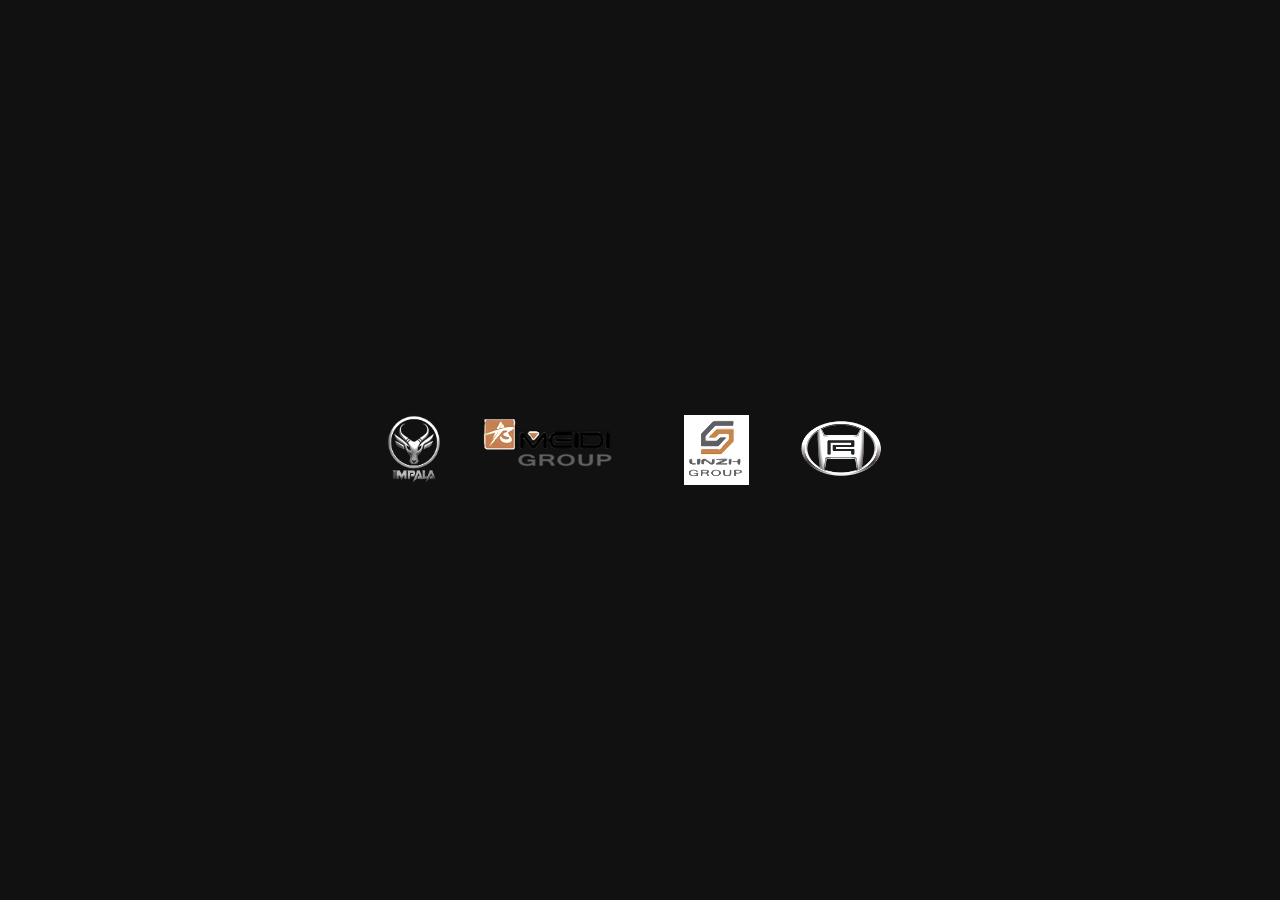
<file: events.html>
<!DOCTYPE html>
<html lang="en">
<head>
    <meta charset="UTF-8">
    <meta name="viewport" content="width=device-width, initial-scale=1.0">
    <title>Events & News - IMPALA INTERNATIONAL</title>
    <link rel="stylesheet" href="style.css">
</head>
<body>

    <div id="pagePreloader">
        <div class="logo-animation-container">
            <img src="images/impala-logo-silver.png" alt="IMPALA Logo">
            <img src="images/meidi-group-logo.png" alt="MEIDI Group">
            <img src="images/linzi-group-logo.png" alt="LINZI Group">
            <img src="images/r2-logo.png" alt="R2 Partner">
        </div>
    </div>
    <header>
        <a href="index.html" class="logo">
            <img src="images/impala-logo-silver.png" alt="IMPALA International Logo">
        </a>
        <nav>
            <ul>
                <li><a href="index.html">Home</a></li>
                <li><a href="about.html">About Us</a></li>
                <li><a href="products.html">Products Lines</a></li>
                <li><a href="events.html" class="active">Events & News</a></li> <li><a href="contact.html">Contact</a></li>
            </ul>
        </nav>
    </header>

    <main class="container">

        <section class="video-section" style="margin-top: 60px;">
            <h2 class="section-title">Latest Event Highlights</h2>
            
            <div class="video-container">
                <iframe 
                    src="https://www.youtube.com/embed/YOUR_VIDEO_ID_HERE?autoplay=1&mute=1&loop=1&playlist=YOUR_VIDEO_ID_HERE&controls=0&modestbranding=1" 
                    title="IMPALA Event Highlight" 
                    allow="autoplay; encrypted-media; gyroscope; picture-in-picture" 
                    allowfullscreen>
                </iframe>
            </div>
        </section>

        <section class="action-section">
            <h2 class="section-title" style="margin-top: 60px;">Get More Information</h2>
            
            <div class="action-grid">
                
                <div class="action-box animate-slide-up delay-1">
                    <a href="Company-pfofile-IMPALA.pdf" target="_blank">
                        <span class="icon">📄</span>
                        Download Company Profile
                    </a>
                </div>
                
                <div class="action-box animate-slide-up delay-2">
                    <a href="Company_Flyer.pdf" target="_blank">
                        <span class="icon">📇</span>
                        Download Product Flyer
                    </a>
                </div>
                
                <div class="action-box animate-slide-up delay-3">
                    <a href="https://www.impalainternational.com" target="_blank">
                        <span class="icon">🌐</span>
                        Visit Official Website
                    </a>
                </div>
                
            </div>
        </section>

    </main>

    <footer>
        <p>&copy; 2024 IMPALA INTERNATIONAL. All Rights Reserved.</p>
    </footer>

    <script>
        // --- PRELOADER SCRIPT (لإخفاء شاشة التحميل) ---
        function initializePagePreloader() {
            const preloader = document.getElementById('pagePreloader');
            const animationDuration = 2500; // مدة حركة البريلودر
            
            setTimeout(() => {
                preloader.style.opacity = '0';
                setTimeout(() => {
                    preloader.style.display = 'none';
                    // تم إلغاء دالة المقدمة من هنا
                }, 1000); // مدة الاختفاء التدريجي
            }, animationDuration);
        }

        // يبدأ كل شيء عندما يكون هيكل الصفحة جاهزاً
        document.addEventListener("DOMContentLoaded", initializePagePreloader);
    </script>
</body>
</html>
</file>
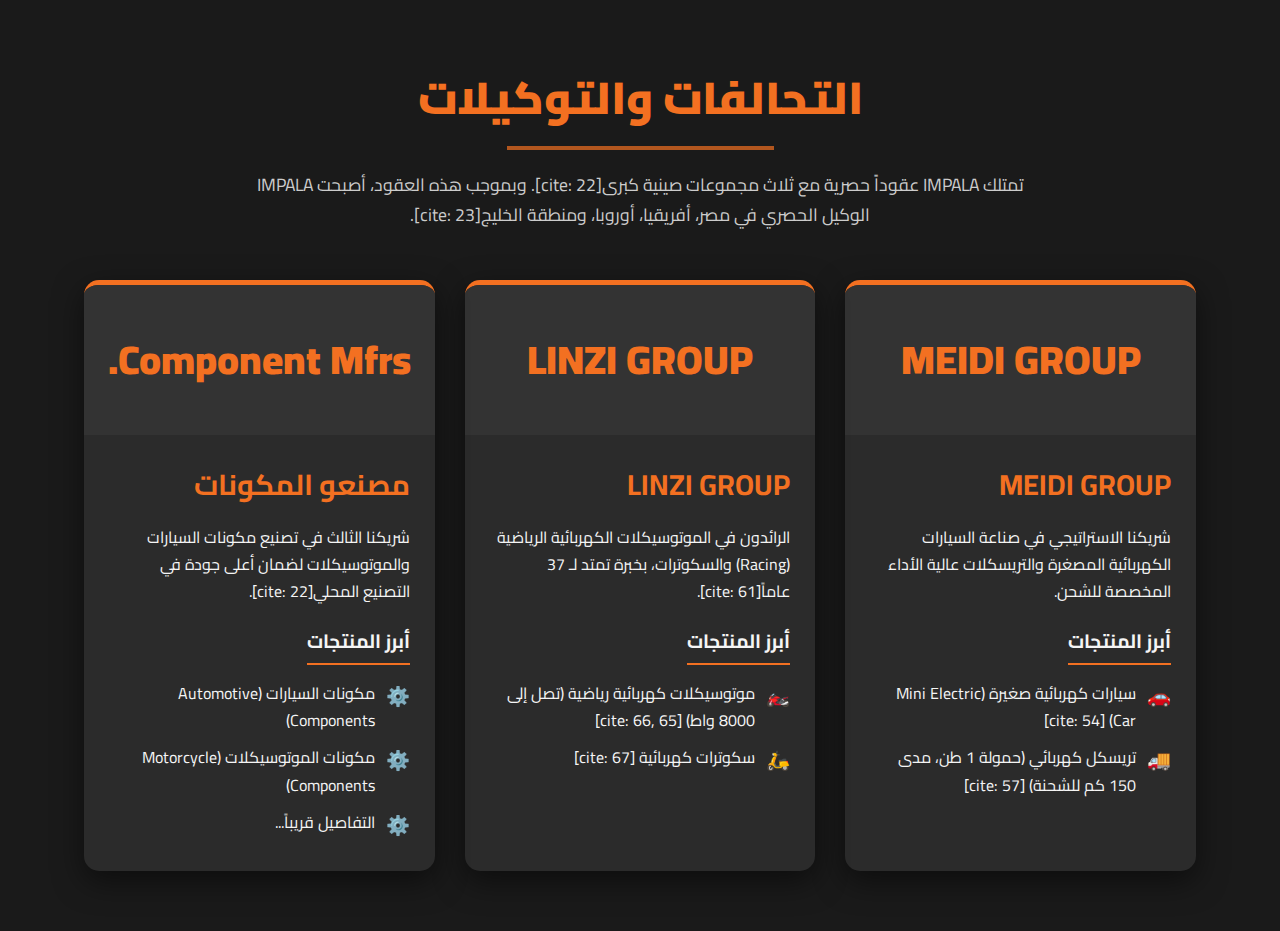
<file: IMPALA.html>
<!DOCTYPE html>
<html lang="ar" dir="rtl">
<head>
    <meta charset="UTF-8">
    <meta name="viewport" content="width=device-width, initial-scale=1.0">
    <title>التحالفات - IMPALA International</title>
    
    <link rel="preconnect" href="https.googleapis.com">
    <link rel="preconnect" href="https://gstatic.com" crossorigin>
    <link href="https://fonts.googleapis.com/css2?family=Cairo:wght@400;700;900&display=swap" rel="stylesheet">

    <style>
        /* ========================================
        CSS STYLES - تصميم مستوحى من بروفايل IMPALA
        ========================================
        */

        :root {
            /* الألوان الأساسية المستوحاة من البروفايل */
            --primary-orange: #f37021; /* اللون البرتقالي الساطع من البروفايل */
            --dark-bg: #1a1a1a;       /* خلفية داكنة (بديل للأسود) */
            --card-bg: #2b2b2b;       /* لون خلفية البطاقات */
            --text-light: #f5f5f5;    /* لون النص الفاتح */
            --text-dark: #333;        /* لون النص الداكن (داخل البطاقات الفاتحة لو استخدمت) */
            --border-color: var(--primary-orange);
        }

        * {
            margin: 0;
            padding: 0;
            box-sizing: border-box;
        }

        body {
            font-family: 'Cairo', sans-serif; /* استخدام خط عربي عصري */
            background-color: var(--dark-bg);
            color: var(--text-light);
            line-height: 1.7;
        }

        /* حاوية لتوسيط المحتوى */
        .container {
            width: 90%;
            max-width: 1200px;
            margin: 40px auto;
            padding: 20px;
        }

        /* -------------------------
        تصميم قسم التحالفات
        -------------------------
        */

        #alliance-section {
            text-align: center;
        }

        /* عنوان القسم */
        .section-title {
            font-size: 2.8rem; /* حجم خط كبير "جبار" */
            font-weight: 900;
            color: var(--primary-orange);
            margin-bottom: 20px;
            position: relative;
            display: inline-block;
        }

        /* خط أسفل العنوان */
        .section-title::after {
            content: '';
            display: block;
            width: 60%;
            height: 4px;
            background: var(--primary-orange);
            margin: 10px auto 0;
            opacity: 0.7;
        }

        /* مقدمة القسم */
        .section-intro {
            font-size: 1.1rem;
            max-width: 800px;
            margin: 0 auto 50px auto;
            color: #ccc; /* لون أفتح قليلاً من الأبيض النقي */
        }

        /* حاوية البطاقات (ستستخدم Grid) */
        .alliance-cards-wrapper {
            display: grid;
            /* تصميم شبكي (Grid) مرن:
             - على الشاشات الكبيرة: 3 أعمدة
             - على الشاشات المتوسطة والصغيرة: يتحول تلقائياً إلى عمودين أو عمود واحد
             - minmax(320px, 1fr): أقل عرض للبطاقة 320 بكسل، وتتمدد لتملأ المساحة
            */
            grid-template-columns: repeat(auto-fit, minmax(320px, 1fr));
            gap: 30px; /* مسافة بين البطاقات */
        }

        /* تصميم البطاقة الفردية (Partner Card) */
        .partner-card {
            background: var(--card-bg);
            border-radius: 15px;
            overflow: hidden; /* لإخفاء أي تجاوز من الصورة أو التأثيرات */
            box-shadow: 0 10px 30px rgba(0, 0, 0, 0.5);
            transition: transform 0.3s ease-in-out, box-shadow 0.3s ease-in-out;
            border-top: 5px solid var(--border-color); /* شريط برتقالي علوي */
        }

        /* تأثير (Hover) للبطاقة */
        .partner-card:hover {
            transform: translateY(-10px); /* رفع البطاقة للأعلى قليلاً */
            box-shadow: 0 15px 40px rgba(243, 112, 33, 0.3); /* توهج برتقالي */
        }

        /* حاوية شعار الشريك (المكان المخصص للشعار) */
        .card-logo-container {
            height: 150px;
            display: flex;
            align-items: center;
            justify-content: center;
            background-color: #444; /* لون خلفية مؤقت للشعار */
            background-size: contain;
            background-position: center;
            background-repeat: no-repeat;
        }
        
        /* تخصيص شعارات كل شريك */
        /* ملاحظة: قم بتغيير 'path/to/logo.png' إلى المسار الفعلي لصور الشعارات */
        #meidi-logo {
            /* background-image: url('path/to/meidi-logo.png'); */
            /* كحل بديل، سنستخدم اسم الشريك كشعار مؤقت */
            font-size: 2.5rem;
            font-weight: 900;
            color: var(--primary-orange);
            background-color: #333;
        }
        
        #linzi-logo {
            /* background-image: url('path/to/linzi-logo.png'); */
            font-size: 2.5rem;
            font-weight: 900;
            color: var(--primary-orange);
            background-color: #333;
        }
        
        #other-logo {
           /* background-image: url('path/to/other-logo.png'); */
            font-size: 2.5rem;
            font-weight: 900;
            color: var(--primary-orange);
            background-color: #333;
        }


        /* محتوى البطاقة (النص) */
        .card-content {
            padding: 25px;
            text-align: right; /* لضمان محاذاة النص لليمين */
        }

        .card-content h3 {
            font-size: 1.8rem;
            font-weight: 700;
            color: var(--primary-orange);
            margin-bottom: 15px;
        }

        .card-content .card-description {
            font-size: 1rem;
            margin-bottom: 20px;
        }

        .card-content h4 {
            font-size: 1.2rem;
            font-weight: 700;
            color: var(--text-light);
            border-bottom: 2px solid var(--primary-orange);
            padding-bottom: 5px;
            margin-bottom: 15px;
            display: inline-block; /* ليأخذ عرض المحتوى فقط */
        }

        /* قائمة المنتجات */
        .products-list {
            list-style: none; /* إزالة النقاط الافتراضية */
            padding-right: 0; /* إزالة الحشو الافتراضي لليمين */
        }

        .products-list li {
            position: relative;
            padding-right: 35px; /* مساحة للأيقونة المخصصة */
            margin-bottom: 10px;
            font-size: 1rem;
        }

        /* أيقونة مخصصة بجوار كل منتج (مستوحاة من التكنولوجيا) */
        .products-list li::before {
            content: '⚡'; /* أيقونة "البرق" للطاقة الكهربائية */
            position: absolute;
            right: 0;
            top: 0px;
            font-size: 1.2rem;
            color: var(--primary-orange);
        }
        
        /* تخصيص أيقونات لفئات مختلفة */
        .products-list li.car::before { content: '🚗'; }
        .products-list li.tricycle::before { content: '🚚'; }
        .products-list li.motorcycle::before { content: '🏍️'; }
        .products-list li.scooter::before { content: '🛵'; }
        .products-list li.parts::before { content: '⚙️'; }


    </style>
</head>
<body>

    <section id="alliance-section" class="container">

        <h2 class="section-title">التحالفات والتوكيلات</h2>
        
        <p class="section-intro">
            تمتلك IMPALA عقوداً حصرية مع ثلاث مجموعات صينية كبرى[cite: 22]. وبموجب هذه العقود، أصبحت IMPALA الوكيل الحصري في مصر، أفريقيا، أوروبا، ومنطقة الخليج[cite: 23].
        </p>

        <div class="alliance-cards-wrapper">

            <article class="partner-card">
                <div class="card-logo-container" id="meidi-logo">
                    MEIDI GROUP
                </div>
                <div class="card-content">
                    <h3>MEIDI GROUP</h3>
                    <p class="card-description">
                        شريكنا الاستراتيجي في صناعة السيارات الكهربائية المصغرة والتريسكلات عالية الأداء المخصصة للشحن.
                    </p>
                    <h4>أبرز المنتجات</h4>
                    <ul class="products-list">
                        <li class="car">سيارات كهربائية صغيرة (Mini Electric Car) [cite: 54]</li>
                        <li class="tricycle">تريسكل كهربائي (حمولة 1 طن، مدى 150 كم للشحنة) [cite: 57]</li>
                    </ul>
                </div>
            </article>

            <article class="partner-card">
                <div class="card-logo-container" id="linzi-logo">
                    LINZI GROUP
                </div>
                <div class="card-content">
                    <h3>LINZI GROUP</h3>
                    <p class="card-description">
                        الرائدون في الموتوسيكلات الكهربائية الرياضية (Racing) والسكوترات، بخبرة تمتد لـ 37 عاماً[cite: 61].
                    </p>
                    <h4>أبرز المنتجات</h4>
                    <ul class="products-list">
                        <li class="motorcycle">موتوسيكلات كهربائية رياضية (تصل إلى 8000 واط) [cite: 66, 65]</li>
                        <li class="scooter">سكوترات كهربائية [cite: 67]</li>
                    </ul>
                </div>
            </article>

            <article class="partner-card">
                <div class="card-logo-container" id="other-logo">
                    Component Mfrs.
                </div>
                <div class="card-content">
                    <h3>مصنعو المكونات</h3>
                    <p class="card-description">
                        شريكنا الثالث في تصنيع مكونات السيارات والموتوسيكلات لضمان أعلى جودة في التصنيع المحلي[cite: 22].
                    </p>
                    <h4>أبرز المنتجات</h4>
                    <ul class="products-list">
                        <li class="parts">مكونات السيارات (Automotive Components)</li>
                        <li class="parts">مكونات الموتوسيكلات (Motorcycle Components)</li>
                        <li class="parts">التفاصيل قريباً...</li>
                    </ul>
                </div>
            </article>

        </div> </section>
    </body>
</html>
</file>
<file: style.css>
/* ========================================
   GLOBAL CSS - (Save as style.css)
   FINAL UNIFIED VERSION - FULL DARK MODE (NO WHITE BACKGROUND)
   ORANGE ACCENT
   ======================================== */

/* --- ROOT VARIABLES (Global Colors) --- */
:root {
    --primary-orange: #f37021;      /* البرتقالي الأساسي - لون التمييز */
    --dark-bg: #1a1a1a;             /* رمادي داكن - للخلفيات الداكنة البارزة */
    --card-bg: #2b2b2b;             /* رمادي أغمق - لخلفية البطاقات الداكنة */
    --text-light: #f5f5f5;          /* لون النص الأساسي الفاتح (فوق الخلفيات الداكنة) */
    --text-medium: #ccc;            /* لون النص الثانوي الفاتح (فوق الخلفيات الداكنة) */
    --header-bg: #111;              /* أسود صلب - لخلفية الرأس والتذييل */
    --text-dark: #333;              /* (غير مستخدم الآن) لون النص الداكن */
    --shadow-light: rgba(0, 0, 0, 0.1);
    --shadow-dark: rgba(243, 112, 33, 0.3);
}

/* --- GLOBAL RESET & FONT --- */
* {
    margin: 0;
    padding: 0;
    box-sizing: border-box;
}

body {
    font-family: -apple-system, BlinkMacSystemFont, "Segoe UI", Roboto, Helvetica, Arial, sans-serif;
    background-color: var(--dark-bg); /* العودة للخلفية الداكنة */
    color: var(--text-light);        /* النص الأساسي فاتح */
    line-height: 1.7;
}

/* --- TYPOGRAPHY & LINKS --- */
h1, h2, h3, h4, h5, h6 {
    color: var(--primary-orange); 
    font-weight: 700;
    margin-bottom: 15px;
}

p {
    margin-bottom: 20px;
    color: var(--text-medium); /* النص العادي فاتح */
    font-size: 1rem;
}

a {
    color: var(--primary-orange);
    text-decoration: none;
    transition: color 0.3s ease;
}

a:hover {
    color: var(--text-light); /* تغيير لون التمرير ليصبح فاتحاً */
}

/* --- UTILITY & LAYOUT --- */
.container {
    width: 90%;
    max-width: 1200px;
    margin: 0px auto; 
}

.section-title {
    font-size: 2.5rem;
    font-weight: 900;
    text-align: center;
    margin-bottom: 40px;
    text-transform: uppercase;
    color: var(--primary-orange); /* العنوان برتقالي على الخلفية الداكنة */
}

.btn {
    display: inline-block;
    background-color: var(--primary-orange);
    color: var(--text-light); 
    padding: 12px 30px;
    border-radius: 5px;
    font-size: 1rem;
    font-weight: 700;
    text-transform: uppercase;
    transition: background-color 0.3s ease, transform 0.3s ease;
    border: none;
}
.btn-small {
    padding: 8px 20px;
    font-size: 0.9rem;
}

.btn:hover {
    background-color: #c95c1a; 
    transform: translateY(-2px);
    color: var(--text-light);
}

/* --- HEADER & NAVIGATION --- */
header {
    background-color: var(--header-bg);
    padding: 20px 5%;
    display: flex;
    justify-content: space-between;
    align-items: center;
    border-bottom: 3px solid var(--primary-orange);
    position: sticky;
    top: 0;
    z-index: 1000;
}

.logo img {
    height: 50px;
    width: auto;
    filter: brightness(0) invert(1); 
}

nav ul {
    list-style: none;
    display: flex;
}

nav ul li {
    margin-left: 30px;
}

nav ul li a {
    font-size: 1rem;
    font-weight: 700;
    text-transform: uppercase;
    padding-bottom: 5px;
    border-bottom: 2px solid transparent;
    color: var(--text-light); 
}

nav ul li a:hover,
nav ul li a.active {
    border-bottom-color: var(--primary-orange);
}

/* --- FOOTER --- */
footer {
    background-color: var(--header-bg);
    color: var(--text-medium);
    text-align: center;
    padding: 30px 5%;
    margin-top: 60px;
    border-top: 3px solid var(--primary-orange);
}

footer p {
    margin: 5px 0;
}

/* ========================================
   PAGE-SPECIFIC STYLES
   ======================================== */

/* --- HOME PAGE: HERO SECTION (Dark Background Override) --- */
.hero {
    height: 80vh;
    display: flex;
    align-items: center;
    justify-content: center;
    text-align: center;
    flex-direction: column;
    padding: 20px;
    position: relative; 
    overflow: hidden; 
}

.hero::before {
    content: '';
    position: absolute;
    top: 0;
    left: 0;
    width: 100%;
    height: 100%;
    background-image: url('images/impala-logo-silver.png');
    background-repeat: no-repeat;
    background-position: center center;
    background-size: 50%; 
    opacity: 0.05;
    z-index: 1; 
    animation: electricPulse 4s infinite ease-in-out; 
    transform-origin: center center;
    transition: all 0.5s;
}

.hero h1, .hero p, .hero .btn {
    position: relative; 
    z-index: 2;
}

.hero h1 {
    font-size: 3.5rem;
    font-weight: 900;
    color: var(--text-light); 
    margin-bottom: 20px;
    text-shadow: 2px 2px 10px rgba(0,0,0,0.8);
}
.hero p {
    color: var(--text-light) !important; 
}

/* --- GLOBAL SECTION BACKGROUND STYLES (للأقسام التي بها خلفية متحركة) --- */
.section-with-bg {
    position: relative; 
    overflow: hidden; 
    padding: 60px 20px; 
    margin: 40px auto;
    background-color: var(--dark-bg); 
    color: var(--text-light); 
    border-radius: 15px;
    box-shadow: 0 5px 20px var(--shadow-dark); 
    transition: box-shadow 0.3s ease;
}
.section-with-bg:hover {
    box-shadow: 0 8px 25px var(--shadow-dark), inset 0 0 10px rgba(0,0,0,0.2); 
}

.section-with-bg .section-title {
    color: var(--primary-orange);
}
.section-with-bg p {
    color: var(--text-medium);
}


/* --- HOME PAGE: PARTNERS (Dark Cards) --- */
.partners-grid {
    display: grid;
    grid-template-columns: repeat(auto-fit, minmax(250px, 1fr));
    gap: 30px;
    text-align: center;
}

.partner-logo {
    background: var(--card-bg); 
    padding: 30px;
    border-radius: 10px;
    display: flex;
    flex-direction: column;
    align-items: center;
    justify-content: center;
    height: 120px;
    box-shadow: 0 4px 10px rgba(0,0,0,0.5); 
    transition: transform 0.3s ease, box-shadow 0.3s ease;
    cursor: pointer; 
}

.partner-logo:hover {
    transform: scale(1.05); 
    box-shadow: 0 0 20px var(--primary-orange); 
}

.partner-logo img {
    max-width: 100%;
    max-height: 80px;
    filter: brightness(0.8) grayscale(80%); 
    transition: filter 0.3s ease;
}

.partner-logo:hover img {
    filter: none; 
}

/* --- ABOUT PAGE: TEAM (Dark Cards on Dark Background) --- */
.team-grid {
    display: grid;
    grid-template-columns: repeat(auto-fit, minmax(250px, 1fr));
    gap: 30px;
}

.team-member {
    background: var(--card-bg); /* العودة للخلفية الداكنة */
    border-radius: 10px;
    text-align: center;
    padding: 30px 20px;
    border-top: 4px solid var(--primary-orange);
    box-shadow: 0 4px 12px rgba(0,0,0,0.4);
    transition: transform 0.3s ease, box-shadow 0.3s ease;
}
.team-member:hover {
    transform: translateY(-5px);
    box-shadow: 0 8px 16px rgba(0,0,0,0.6);
}

.team-member img {
    width: 150px;
    height: 150px;
    border-radius: 50%;
    object-fit: cover;
    margin-bottom: 20px;
    border: 5px solid var(--dark-bg); /* تغيير البوردر ليتناسب مع الخلفية الداكنة */
}

.team-member h3 {
    font-size: 1.5rem;
    color: var(--text-light); /* عنوان فاتح */
}

.team-member h4 {
    font-size: 1.1rem;
    color: var(--primary-orange);
    font-weight: 700;
    margin-bottom: 10px;
}
.team-member p {
    color: var(--text-medium); /* نص فاتح */
}

/* --- PRODUCTS PAGE (Dark Cards on Dark Background) --- */
.product-card {
    background: var(--card-bg); /* العودة للخلفية الداكنة */
    border-radius: 10px;
    overflow: hidden;
    box-shadow: 0 5px 15px rgba(0,0,0,0.3);
    transition: transform 0.3s ease, box-shadow 0.3s ease;
    cursor: pointer;
}

.product-card:hover {
    transform: translateY(-5px);
    box-shadow: 0 10px 25px var(--shadow-dark); 
}

.product-card img {
    width: 100%;
    height: 220px;
    object-fit: cover;
}

.product-content {
    padding: 25px;
}

.product-content h3 {
    font-size: 1.4rem;
    color: var(--text-light); /* عنوان فاتح */
}

.product-spec {
    display: block;
    font-size: 0.9rem;
    font-weight: 700;
    color: var(--primary-orange);
    margin-bottom: 15px;
    text-transform: uppercase;
}
.product-content p {
    color: var(--text-medium); /* نص فاتح */
}


/* --- CONTACT PAGE (Dark Wrapper on Dark Background) --- */
.contact-wrapper {
    display: grid;
    grid-template-columns: 1fr 1fr;
    gap: 40px;
    background: var(--card-bg); /* العودة للخلفية الداكنة */
    padding: 40px;
    border-radius: 10px;
    box-shadow: 0 5px 15px rgba(0,0,0,0.3);
}

.contact-info ul {
    list-style: none;
}

.contact-info li {
    font-size: 1.1rem;
    margin-bottom: 20px;
    display: flex;
    align-items: center;
}

.contact-info li strong {
    color: var(--primary-orange);
    margin-right: 10px;
    min-width: 80px;
}

.contact-info li strong:after {
    content: ":";
}

.contact-info li span, .contact-info li a {
    color: var(--text-medium); /* نص فاتح */
}

.contact-form .form-group {
    margin-bottom: 20px;
}

.contact-form label {
    display: block;
    margin-bottom: 5px;
    font-weight: 700;
    color: var(--text-light); /* عنوان فاتح */
}

.contact-form input,
.contact-form textarea {
    width: 100%;
    padding: 12px;
    border-radius: 5px;
    border: 1px solid var(--dark-bg);
    background-color: var(--dark-bg); /* خلفية داكنة للحقول */
    color: var(--text-light); /* نص فاتح */
    font-size: 1rem;
    transition: border-color 0.3s;
}

.contact-form input:focus,
.contact-form textarea:focus {
    border-color: var(--primary-orange);
    outline: none;
}

/* ========================================
   MODAL GALLERIES (PRODUCTS & PARTNERS - RESTORED)
   ======================================== */

/* الإطار الخارجي (الخلفية المعتمة) */
.partner-info-modal, .product-modal {
    display: none; 
    position: fixed; 
    z-index: 2000; 
    left: 0;
    top: 0;
    width: 100%; 
    height: 100%; 
    overflow: auto; 
    background-color: rgba(0, 0, 0, 0.9); 
    align-items: center;
    justify-content: center;
    opacity: 0; 
    transition: opacity 0.4s ease-in-out;
}

/* محتوى النافذة المنبثقة (البطاقة الداكنة) */
.partner-modal-content, .modal-content {
    background-color: var(--card-bg);
    padding: 30px;
    border-radius: 15px;
    width: 90%;
    max-width: 500px; 
    box-shadow: 0 0 30px var(--shadow-dark); 
    position: relative;
    animation: slideInUp 0.4s ease-out; 
    color: var(--text-light);
}
/* حجم أكبر لنافذة المنتجات (Gallery) */
.modal-content.product-gallery-modal {
    max-width: 900px;
}


.partner-modal-content h3, .modal-content h3 {
    text-align: center;
    color: var(--primary-orange);
    font-size: 1.8rem;
    margin-bottom: 15px;
    border-bottom: 2px solid var(--text-medium);
    padding-bottom: 10px;
}

.partner-modal-content p, .modal-content p {
    color: var(--text-medium);
    font-size: 1rem;
    line-height: 1.6;
    text-align: right;
}

.partner-close-btn, .close-btn {
    color: var(--text-medium);
    position: absolute;
    top: 10px;
    right: 20px;
    font-size: 30px;
    font-weight: bold;
    cursor: pointer;
    transition: color 0.3s;
}

.partner-close-btn:hover, .close-btn:hover {
    color: var(--primary-orange);
}

/* معرض الصور داخل نافذة المنتجات */
.modal-gallery {
    display: grid;
    grid-template-columns: repeat(3, 1fr);
    gap: 15px;
    margin-top: 15px;
}

.modal-gallery img {
    width: 100%;
    height: 180px;
    object-fit: cover;
    border-radius: 8px;
    box-shadow: 0 2px 8px rgba(0, 0, 0, 0.5);
    cursor: zoom-in;
    transition: transform 0.3s ease;
}
.modal-gallery img:hover {
    transform: scale(1.05);
}


/* ========================================
   GLOBAL ANIMATIONS (REUSED)
   ======================================== */

@keyframes fadeIn {
    from { opacity: 0; transform: translateY(20px); }
    to { opacity: 1; transform: translateY(0); }
}

@keyframes slideInUp {
    from { opacity: 0; transform: translateY(50px); }
    to { opacity: 1; transform: translateY(0); }
}

.animate-fade-in {
    animation-name: fadeIn;
    animation-duration: 1s;
    animation-fill-mode: both;
    animation-timing-function: ease-out;
}
.delay-1 { animation-delay: 0.2s; }
.delay-2 { animation-delay: 0.4s; }
.delay-3 { animation-delay: 0.6s; }
.delay-4 { animation-delay: 0.8s; }

/* --- ELECTRIC PULSE (Hero Logo) --- */
@keyframes electricPulse {
    0% {
        transform: scale(1);
        opacity: 0.05;
        box-shadow: 0 0 0 rgba(243, 112, 33, 0); 
    }
    50% {
        transform: scale(1.05);
        opacity: 0.08;
        box-shadow: 0 0 50px rgba(243, 112, 33, 0.4); 
    }
    100% {
        transform: scale(1);
        opacity: 0.05;
        box-shadow: 0 0 0 rgba(243, 112, 33, 0); 
    }
}

/* --- SLIDESHOW ANIMATION (Crossfade) --- */
@keyframes imageAnimation {
    0% { opacity: 0; transform: scale(1.0); }
    4% { opacity: 1; transform: scale(1.05); }
    16% { opacity: 1; transform: scale(1.05); }
    20% { opacity: 0; transform: scale(1.0); }
    100% { opacity: 0; }
}

/* ========================================
   PRELOADER (شاشة التحميل)
   ======================================== */

#pagePreloader {
    position: fixed;
    top: 0;
    left: 0;
    width: 100%;
    height: 100%;
    display: flex;
    justify-content: center;
    align-items: center;
    z-index: 9999;
    opacity: 1;
    transition: opacity 1s ease-out;
    background-color: var(--header-bg); 
}

/* حركة اللوجوهات الجانبية */
@keyframes slideLogos {
    0% { transform: translateX(-100vw); opacity: 0; }
    30% { transform: translateX(0); opacity: 1; }
    70% { transform: translateX(0); opacity: 1; }
    100% { transform: translateX(100vw); opacity: 0; }
}

.logo-animation-container {
    display: flex;
    gap: 40px;
    justify-content: center;
    align-items: center;
    animation: slideLogos 2.5s infinite ease-in-out; 
    position: relative;
    z-index: 10;
}

.logo-animation-container img {
    height: 70px;
    width: auto;
    filter: brightness(1.5) grayscale(50%);
    transition: transform 0.3s;
}

/* ========================================
   SLIDESHOW CSS (لأقسام الصفحة الداخلية)
   ======================================== */

.slideshow-background-section {
    position: absolute;
    top: 0;
    left: 0;
    width: 100%;
    height: 100%;
    overflow: hidden;
    z-index: 1; 
}

.slideshow-background-section .slide-section {
    position: absolute;
    top: 0;
    left: 0;
    width: 100%;
    height: 100%;
    background-size: cover;
    background-position: center;
    opacity: 0; 
    animation: imageAnimation 25s infinite;
}

.slideshow-background-section .slide-section::after {
    content: '';
    position: absolute;
    top: 0;
    left: 0;
    width: 100%;
    height: 100%;
    background: rgba(0, 0, 0, 0.7); 
}

.slideshow-background-section .slide-section:nth-child(2) { animation-delay: 5s; }
.slideshow-background-section .slide-section:nth-child(3) { animation-delay: 10s; }
.slideshow-background-section .slide-section:nth-child(4) { animation-delay: 15s; }
.slideshow-background-section .slide-section:nth-child(5) { animation-delay: 20s; }


<!DOCTYPE html>
<html lang="en">
<head>
    <meta charset="UTF-8">
    <meta name="viewport" content="width=device-width, initial-scale=1.0">
    <title>Events & News - IMPALA INTERNATIONAL</title>
    <link rel="stylesheet" href="style.css">
</head>
<body>

    <div id="pagePreloader">
        <div class="logo-animation-container">
            <img src="images/impala-logo-silver.png" alt="IMPALA Logo">
            <img src="images/meidi-group-logo.png" alt="MEIDI Group">
            <img src="images/linzi-group-logo.png" alt="LINZI Group">
            <img src="images/r2-logo.png" alt="R2 Partner">
        </div>
    </div>
    <header>
        <a href="index.html" class="logo">
            <img src="images/impala-logo-silver.png" alt="IMPALA International Logo">
        </a>
        <nav>
            <ul>
                <li><a href="index.html">Home</a></li>
                <li><a href="about.html">About Us</a></li>
                <li><a href="products.html">Products Lines</a></li>
                <li><a href="events.html" class="active">Events & News</a></li> <li><a href="contact.html">Contact</a></li>
            </ul>
        </nav>
    </header>

    <section class="event-intro" style="margin-top: 0;">
        <div class="intro-logo">
            <img src="images/impala-logo-silver.png" alt="IMPALA Logo">
        </div>
        <div class="partner-intro-grid">
            <img id="partner1" src="images/r2-logo.png" alt="R2 Logo">
            <img id="partner2" src="images/meidi-group-logo.png" alt="MEIDI Logo">
            <img id="partner3" src="images/linzi-group-logo.png" alt="LINZI Logo">
        </div>
        <h1 class="section-title" style="position: absolute; bottom: 20px; color: var(--primary-orange);">Our Launch & Partnerships</h1>
    </section>

    <main class="container">

        <section class="video-section" style="margin-top: 60px;">
            <h2 class="section-title">Latest Event Highlights</h2>
            
            <div class="video-container">
                <iframe 
                    src="https://www.youtube.com/embed/YOUR_VIDEO_ID_HERE?autoplay=1&mute=1&loop=1&playlist=YOUR_VIDEO_ID_HERE&controls=0&modestbranding=1" 
                    title="IMPALA Event Highlight" 
                    allow="autoplay; encrypted-media; gyroscope; picture-in-picture" 
                    allowfullscreen>
                </iframe>
            </div>
        </section>

        <section class="action-section">
            <h2 class="section-title" style="margin-top: 60px;">Get More Information</h2>
            
            <div class="action-grid">
                
                <div class="action-box animate-slide-up delay-1">
                    <a href="Company-pfofile-IMPALA.pdf" target="_blank">
                        <span class="icon">📄</span>
                        Download Company Profile
                    </a>
                </div>
                
                <div class="action-box animate-slide-up delay-2">
                    <a href="Company_Flyer.pdf" target="_blank">
                        <span class="icon">📇</span>
                        Download Product Flyer
                    </a>
                </div>
                
                <div class="action-box animate-slide-up delay-3">
                    <a href="https://www.impalainternational.com" target="_blank">
                        <span class="icon">🌐</span>
                        Visit Official Website
                    </a>
                </div>
                
            </div>
        </section>

    </main>

    <footer>
        <p>&copy; 2024 IMPALA INTERNATIONAL. All Rights Reserved.</p>
    </footer>

    <script>
        // --- PRELOADER SCRIPT (لإخفاء شاشة التحميل) ---
        function initializePagePreloader() {
            const preloader = document.getElementById('pagePreloader');
            const animationDuration = 2500; // مدة حركة البريلودر
            
            setTimeout(() => {
                preloader.style.opacity = '0';
                setTimeout(() => {
                    preloader.style.display = 'none';
                    // تشغيل حركة المقدمة الخاصة بالصفحة
                    startIntroAnimation(); 
                }, 1000); // مدة الاختفاء التدريجي
            }, animationDuration);
        }

        // --- INTRO ANIMATION SCRIPT (لتشغيل حركة المقدمة المتحركة) ---
        function startIntroAnimation() {
            // إضافة كلاس لبدء الحركات المحددة في CSS
            document.querySelector('.event-intro').classList.add('start-animation');
        }

        // يبدأ كل شيء عندما يكون هيكل الصفحة جاهزاً
        document.addEventListener("DOMContentLoaded", initializePagePreloader);
    </script>
</body>
</html>
</file>
